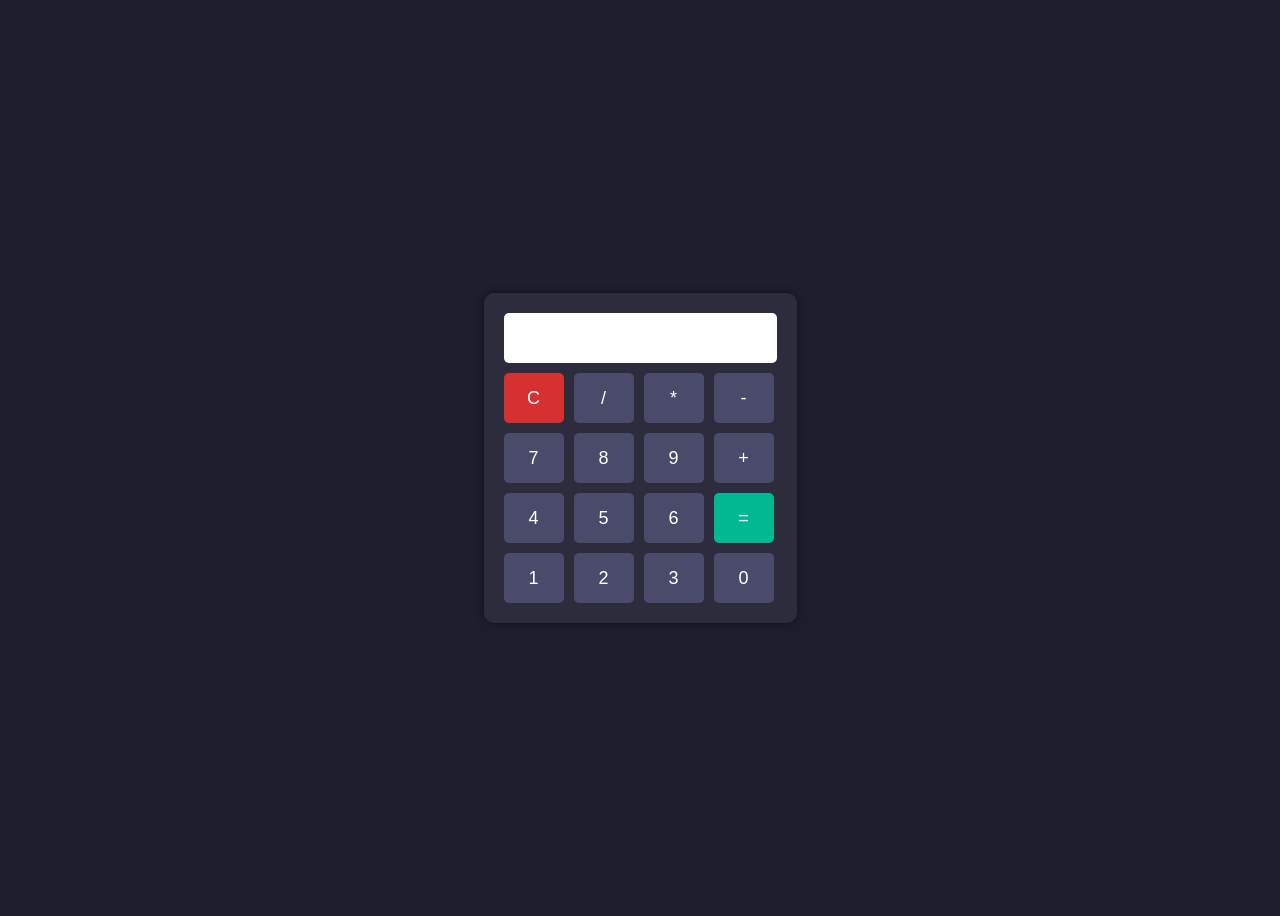
<file: caculator.html>
<!DOCTYPE html>
<html lang="en">
<head>
  <meta charset="UTF-8">
  <title>Simple Calculator</title>
  <style>
    body {
      display: flex;
      justify-content: center;
      align-items: center;
      height: 100vh;
      background: #1e1e2f;
      font-family: Arial, sans-serif;
    }

    .calculator {
      background: #2c2c3c;
      padding: 20px;
      border-radius: 10px;
      box-shadow: 0 0 10px rgba(0, 0, 0, 0.5);
    }

    .display {
      width: 100%;
      height: 50px;
      margin-bottom: 10px;
      font-size: 20px;
      text-align: right;
      padding: 10px;
      border: none;
      border-radius: 5px;
      box-sizing: border-box;
    }

    .buttons {
      display: grid;
      grid-template-columns: repeat(4, 60px);
      gap: 10px;
    }

    button {
      height: 50px;
      font-size: 18px;
      border: none;
      border-radius: 5px;
      cursor: pointer;
      background: #4a4a6a;
      color: white;
    }

    button:hover {
      background: #6a6a9a;
    }

    .equal {
      background: #00b894;
    }

    .equal:hover {
      background: #00d1a0;
    }

    .clear {
      background: #d63031;
    }

    .clear:hover {
      background: #ff4d4d;
    }
  </style>
</head>
<body>
  <div class="calculator">
    <input type="text" id="display" class="display" readonly>

    <div class="buttons">
      <button onclick="clearDisplay()" class="clear">C</button>
      <button onclick="append('/')">/</button>
      <button onclick="append('*')">*</button>
      <button onclick="append('-')">-</button>

      <button onclick="append('7')">7</button>
      <button onclick="append('8')">8</button>
      <button onclick="append('9')">9</button>
      <button onclick="append('+')">+</button>

      <button onclick="append('4')">4</button>
      <button onclick="append('5')">5</button>
      <button onclick="append('6')">6</button>
      <button onclick="calculate()" class="equal">=</button>

      <button onclick="append('1')">1</button>
      <button onclick="append('2')">2</button>
      <button onclick="append('3')">3</button>
      <button onclick="append('0')">0</button>
    </div>
  </div>

  <script>
    const display = document.getElementById("display");

    function append(value) {
      display.value += value;
    }

    function clearDisplay() {
      display.value = "";
    }

    function tokenizeExpression(expression) {
      const cleaned = expression.replace(/\s+/g, "");
      if (!cleaned) {
        throw new Error("Empty expression");
      }

      const tokens = cleaned.match(/\d+(?:\.\d+)?|[()+\-*/]/g);
      if (!tokens || tokens.join("") !== cleaned) {
        throw new Error("Invalid expression");
      }

      return tokens;
    }

    function parseExpression(tokens) {
      let index = 0;

      function parseTerm() {
        let value = parseFactor();
        while (index < tokens.length && (tokens[index] === "*" || tokens[index] === "/")) {
          const operator = tokens[index++];
          const right = parseFactor();
          if (operator === "*") {
            value *= right;
          } else {
            if (right === 0) {
              throw new Error("Division by zero");
            }
            value /= right;
          }
        }
        return value;
      }

      function parseFactor() {
        if (index >= tokens.length) {
          throw new Error("Unexpected end of expression");
        }

        const token = tokens[index];
        if (token === "(") {
          index++;
          const value = parseExpression();
          if (tokens[index] !== ")") {
            throw new Error("Missing closing parenthesis");
          }
          index++;
          return value;
        }

        if (token === "+" || token === "-") {
          const operator = token;
          index++;
          const value = parseFactor();
          return operator === "-" ? -value : value;
        }

        if (/^\d+(?:\.\d+)?$/.test(token)) {
          index++;
          return Number(token);
        }

        throw new Error("Invalid token");
      }

      function parseExpression() {
        let value = parseTerm();
        while (index < tokens.length && (tokens[index] === "+" || tokens[index] === "-")) {
          const operator = tokens[index++];
          const right = parseTerm();
          value = operator === "+" ? value + right : value - right;
        }
        return value;
      }

      const result = parseExpression();
      if (index !== tokens.length) {
        throw new Error("Unexpected token");
      }
      return result;
    }

    function calculate() {
      try {
        const tokens = tokenizeExpression(display.value);
        const result = parseExpression(tokens);
        if (!Number.isFinite(result)) {
          throw new Error("Invalid result");
        }
        display.value = result;
      } catch {
        display.value = "Error";
      }
    }
  </script>
</body>
</html>
</file>
